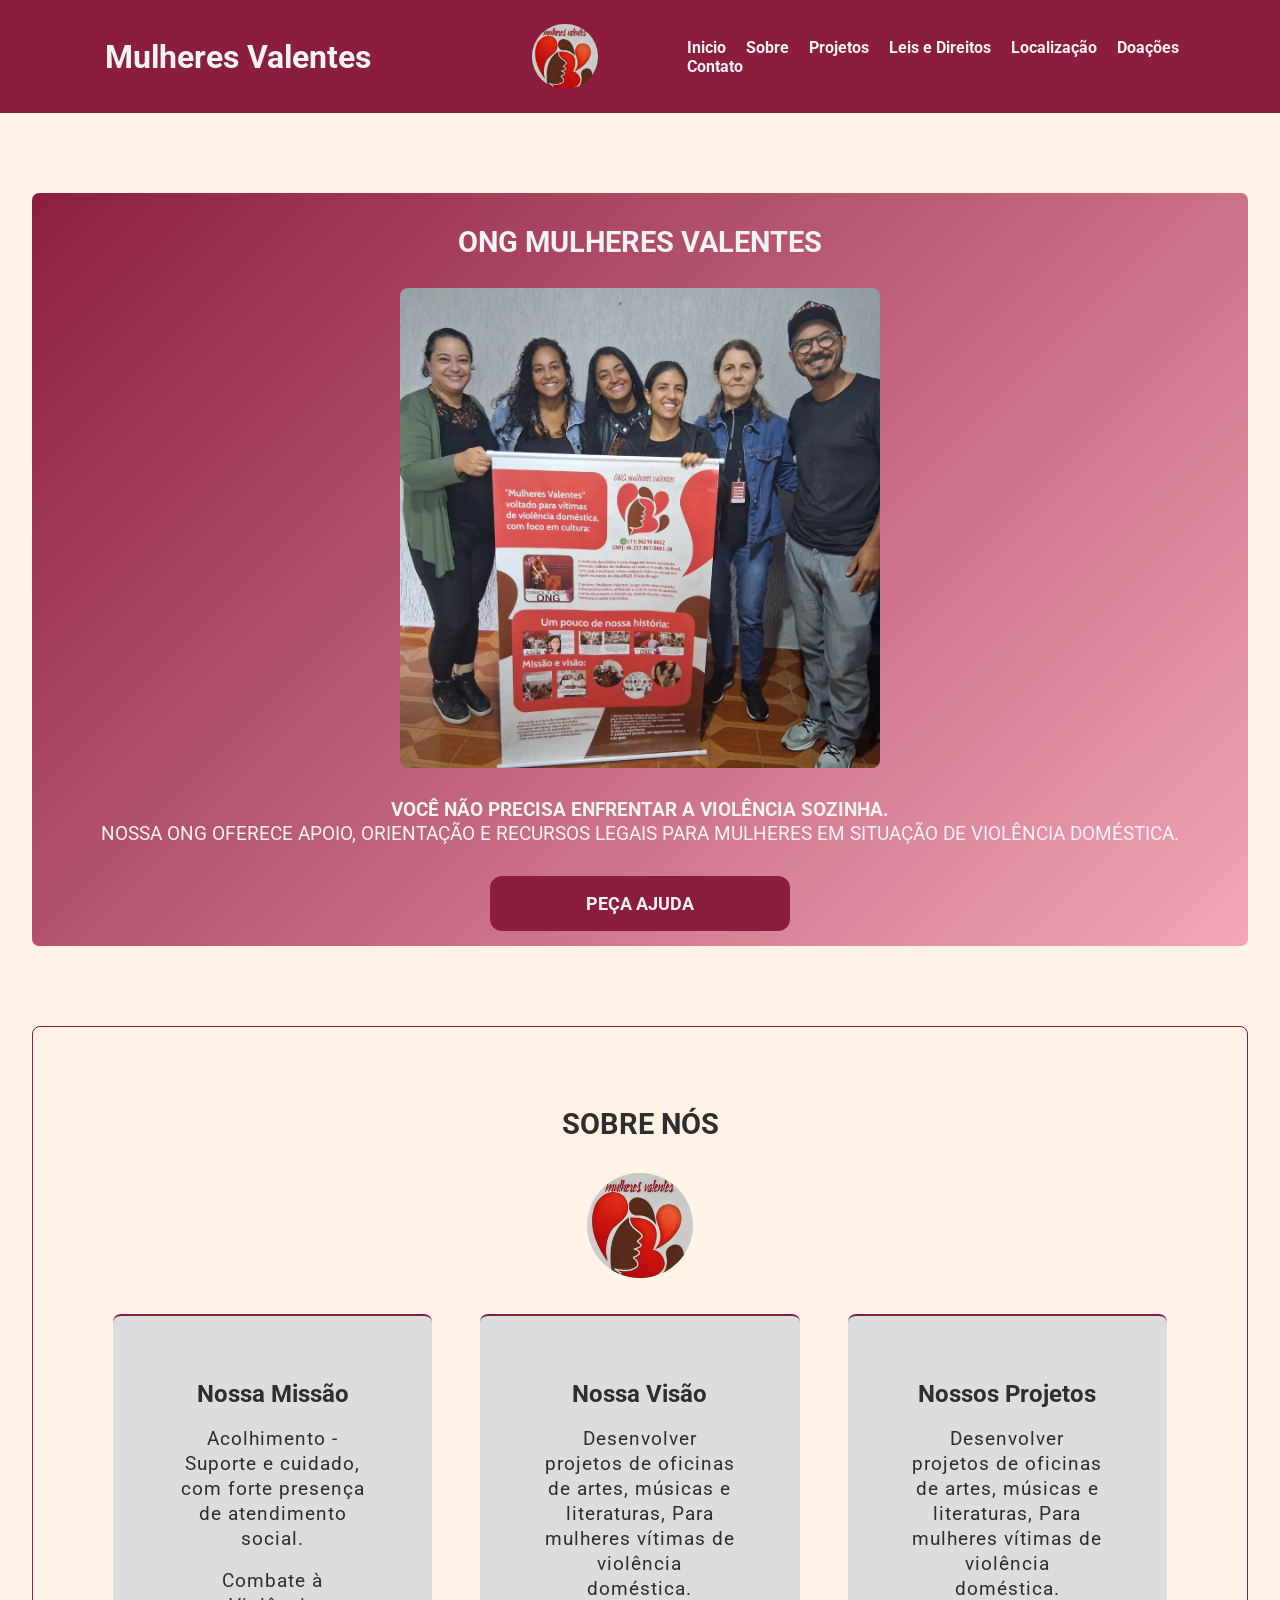
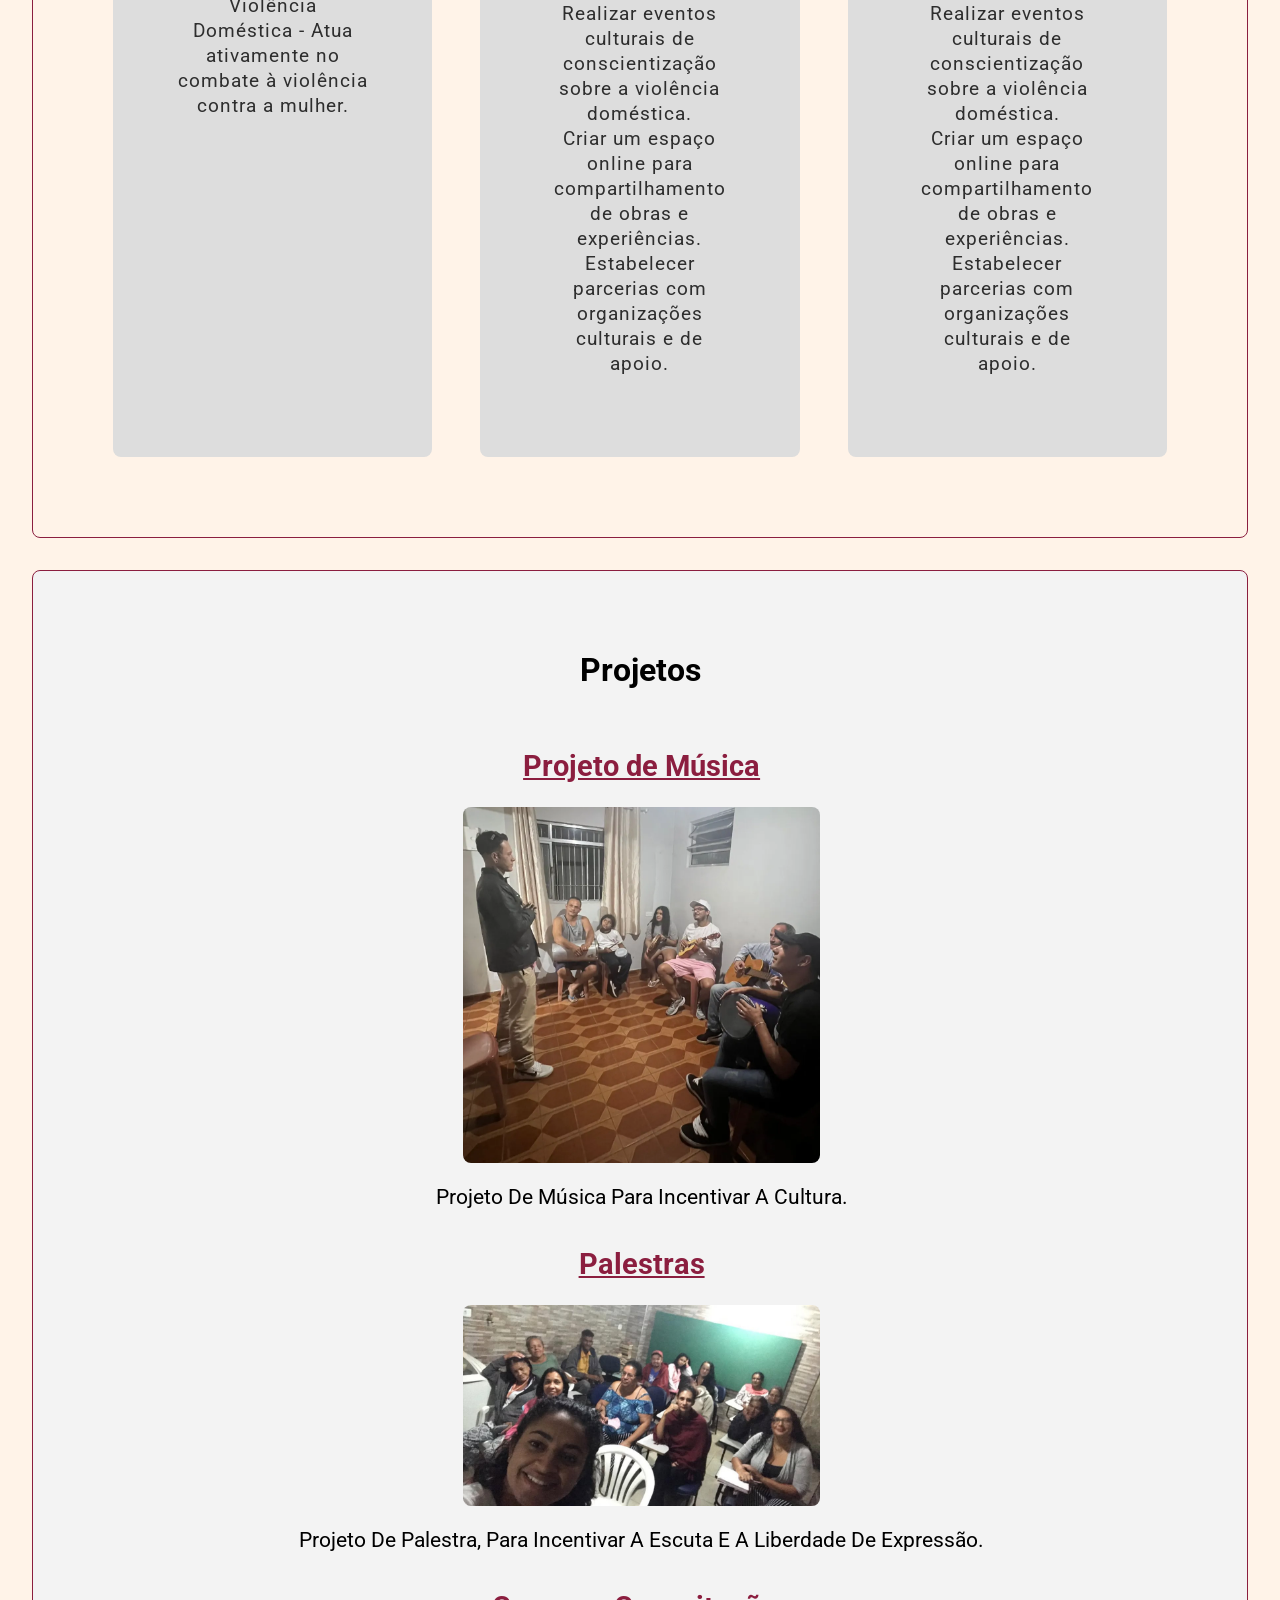
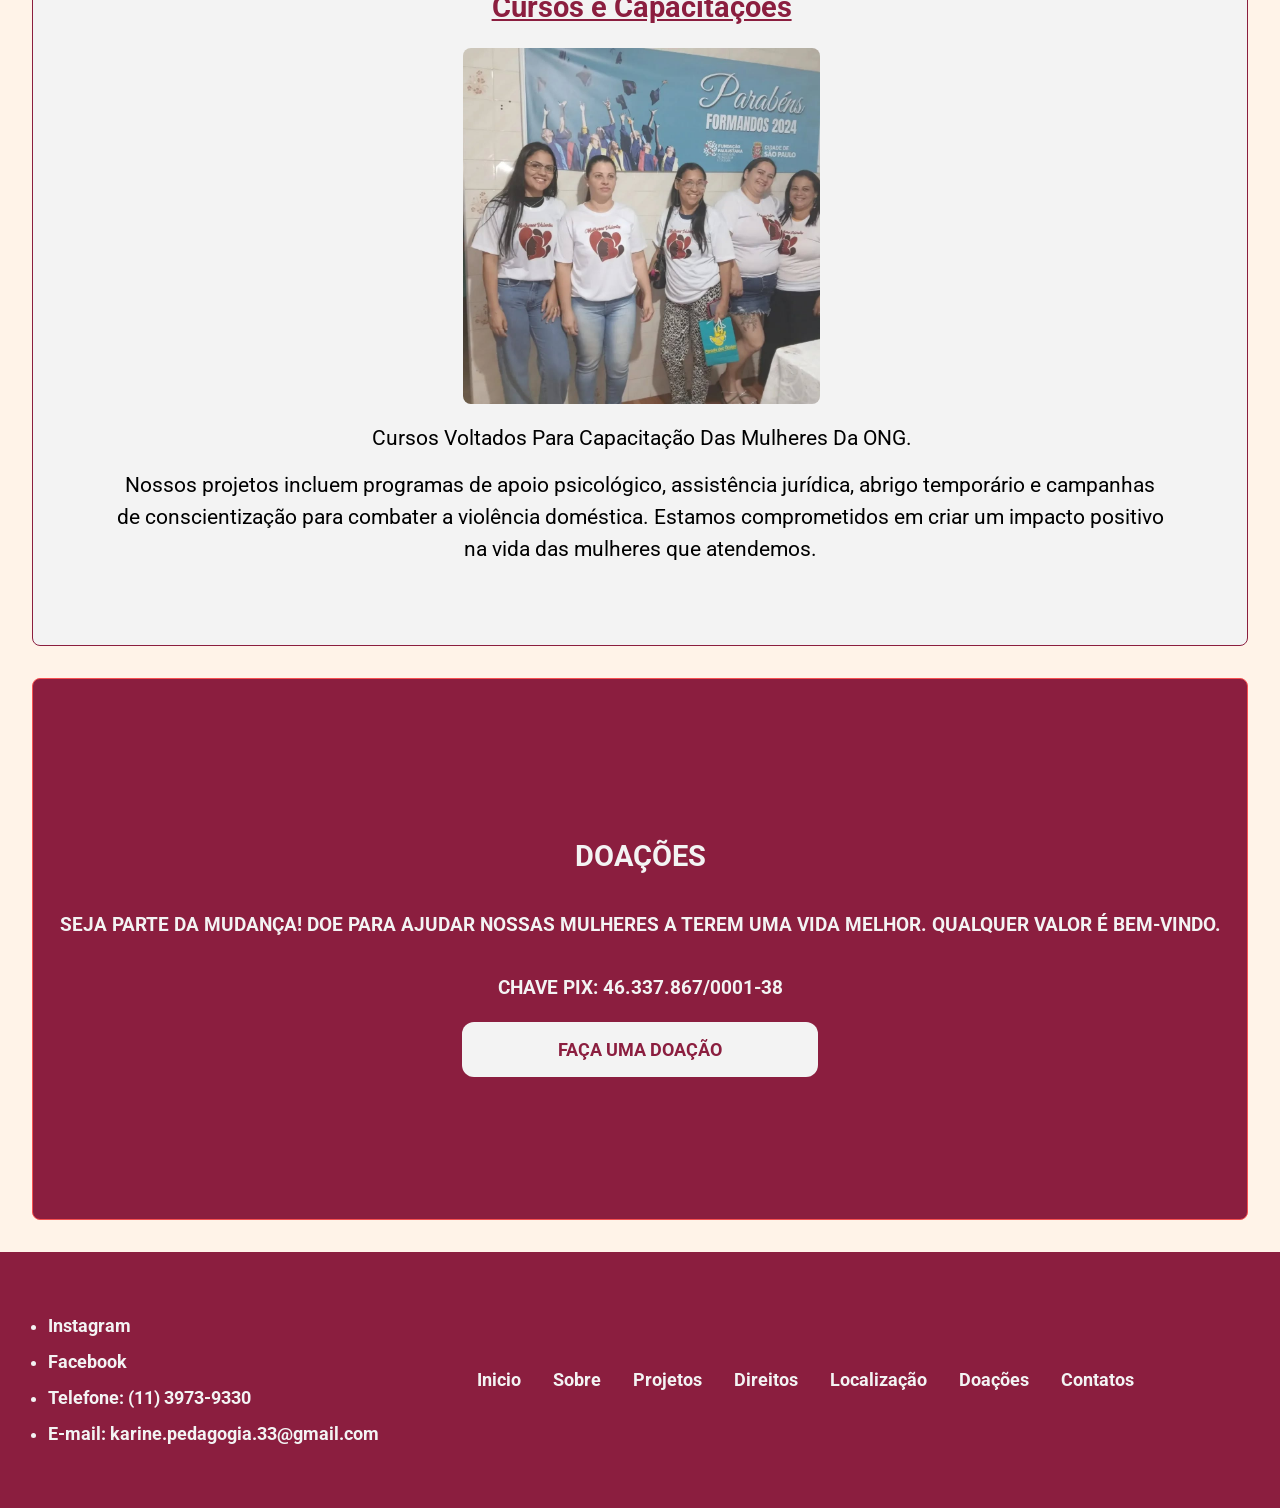
<file: index.html>
<!doctype html>
<html lang="pt-br">
    <head>
        <meta name="description" content="ONG - Mulheres Valentes, ONG que foi fundada com o objetivo de ajudar mulheres em suas causas!">
        <meta name="viewport" content="width=device-width initial-scale=1">
        <meta charset="utf-8">
        <link rel="stylesheet" href="index.css">
        <link rel="preconnect" href="https://fonts.googleapis.com">
        <link rel="preconnect" href="https://fonts.gstatic.com" crossorigin>
        <link href="https://fonts.googleapis.com/css2?family=Bebas+Neue&family=Lato:ital,wght@0,100;0,300;0,400;0,700;1,100;1,300;1,400&family=Oswald:wght@200..700&family=Roboto:ital,wght@0,100..900;1,100..900&display=swap" rel="stylesheet">

        <title>ONG - Mulheres Valentes</title>

        <script>

            function showMenu(){

                let menu = document.getElementById('container-menu');
                let menu2 = document.getElementsByClassName('menu');
                let links = document.getElementsByClassName('links-menu');
    

                if(menu.style.display === 'block'){
                    menu.style.display = 'none';
                }else{
                    menu.style.display = 'block';
                    menu2.style.display = 'block';
                    links.style.display = 'block';
                }
            }
        </script>
    </head>
    <body>
        <header>
            <div class="container-header">
                <h1>Mulheres Valentes</h1>
                <img src="image.png" alt="logo da ong" title="Logo Ong">
            </div>
          
            <!-- Menu -->
            <div class="container-nav-header" id="container-menu">
                <nav class="menu">
                        
                        <a href="#home" class="links-menu">Inicio</a></li>
                        <a href="#sobre" class="links-menu">Sobre</a></li>
                        <a href="#projetos" class="links-menu">Projetos</a></li>
                        <a href="direitos.html" class="links-menu">Leis e Direitos</a>
                        <a href="localizacao.html" class="links-menu">Localização</a>
                        <a href="#doacoes" class="links-menu">Doações</a>
                        <a href="#contato" class="links-menu">Contato</a>

                </nav>
            </div>
        </header>


        <!-- Seção Início/Banner com Botão de Call to Action -->
        <div id="home" class="container-main">
            <div>
                <h2>ONG Mulheres Valentes</h2>
                <div class="div-img">
                    <img src="banner.webp" alt="Banner da ONG Mulheres Valentes">
                </div>
                
                <p> <span> Você não precisa enfrentar a violência sozinha.</span> <br>Nossa ONG oferece apoio, orientação e recursos legais para mulheres em situação de violência doméstica.</p>
                <a href="#contato" class="btn-cta">Peça Ajuda</a>
            </div>
        </div>

        <!-- Seção Sobre -->
        <div id="sobre" class="container-sobre">
            <h3>Sobre Nós</h3>
            <img src="image.png" alt="Imagem sobre a ONG Mulheres Valentes">
            <div class="sub-container-sobre">
                

                <div class="missao">
                    <h2>Nossa Missão</h2>
                    <ul>
                        <li> <span>Acolhimento </span> - Suporte e cuidado, com forte presença de atendimento social.</li>
                        <li> <span> Combate à Violência Doméstica </span> - Atua ativamente no combate à violência contra a mulher.</li>
                    </ul>
                </div>

                <div class="valores">
                    <h2>Nossa Visão</h2>
                    <p>
                        Desenvolver projetos de oficinas de artes, músicas e literaturas,
                        Para mulheres vítimas de violência doméstica.<br>
                        Realizar eventos culturais de conscientização sobre a violência doméstica.<br>
                        Criar um espaço online para compartilhamento de obras e experiências.<br>
                        Estabelecer parcerias com organizações culturais e de apoio.
                    </p>
                </div>


                 <div class="projetos">
                    <h2>Nossos Projetos</h2>
                    <p>
                        Desenvolver projetos de oficinas de artes, músicas e literaturas,
                        Para mulheres vítimas de violência doméstica.<br>
                        Realizar eventos culturais de conscientização sobre a violência doméstica.<br>
                        Criar um espaço online para compartilhamento de obras e experiências.<br>
                        Estabelecer parcerias com organizações culturais e de apoio.
                    </p>
                </div>
            </div>
        </div>

        <!-- Seção Projetos -->
        <div id="projetos" class="container-projetos">
            <h3>Projetos</h3>
            <div id="div-projetos"> 
                <!-- Slider de fotos com HTML e CSS para exibir os projetos da ONG -->
                <div class="subcontainer-projetos">
                    <div class="slides">
                        <h3>Projeto de Música</h3>
                        <img src="musica.webp" alt="Projeto de Música">
                        <p>Projeto de Música para incentivar a Cultura.</p>
                    </div>
                    <div class="slides">
                        <h3>Palestras</h3>
                        <img src="palestras.jpg" alt="Projeto Palestras">
                        <p>Projeto de Palestra, para incentivar a escuta e a liberdade de expressão.</p>
                    </div>
                    <div class="slides">
                        <h3>Cursos e Capacitações</h3>
                        <img src="cursos.jpg" alt="Projeto Cursos">
                        <p>Cursos voltados para capacitação das mulheres da ONG.</p>
                    </div>
                </div>

                <p id="p-projetos-sobre">Nossos projetos incluem programas de apoio psicológico, assistência jurídica, abrigo temporário e campanhas de conscientização para combater a violência doméstica. Estamos comprometidos em criar um impacto positivo na vida das mulheres que atendemos.</p>
            </div>
        </div>
         
        <!-- Seção Doações -->
        <div id="doacoes" class="container-doacoes">
            <div>
                <h3>Doações</h3>
                <p>Seja parte da mudança! Doe para ajudar nossas mulheres a terem uma vida melhor. Qualquer valor é bem-vindo.</p>
                <p>Chave PIX: <span id="doacao">46.337.867/0001-38</span></p>
                <a id="a-contato" href="#contato" class="btn-cta">Faça uma Doação</a>
            </div>
        </div>

        <!-- Seção Contatos -->
        
        <div id="contato">
            <div>
                <ul>
                    <li><a href="https://www.instagram.com/valentesmulheres/" target="_blank">Instagram</a></li>
                    <li><a href="https://www.facebook.com/mulheresvalentessp/?locale=pt_BR" target="_blank">Facebook</a></li>
                    <li><a href="tel:+551139739330">Telefone: (11) 3973-9330</a></li>
                    <li><a href="mailto:karine.pedagogia.33@gmail.com">E-mail: karine.pedagogia.33@gmail.com</a></li>
                </ul>
            </div>

            <div class="links-rodape">
                <a href="#home">Inicio</a>
                <a href="#sobre">Sobre</a>
                <a href="#projetos">Projetos</a>
                <a href="direitos.html" >Direitos</a>
                <a href="localizacao.html">Localização</a>
                <a href="#doacoes">Doações</a>
                <a href="#contato">Contatos</a>
            </div>
        </div>

       
    </body>
</html>
</file>
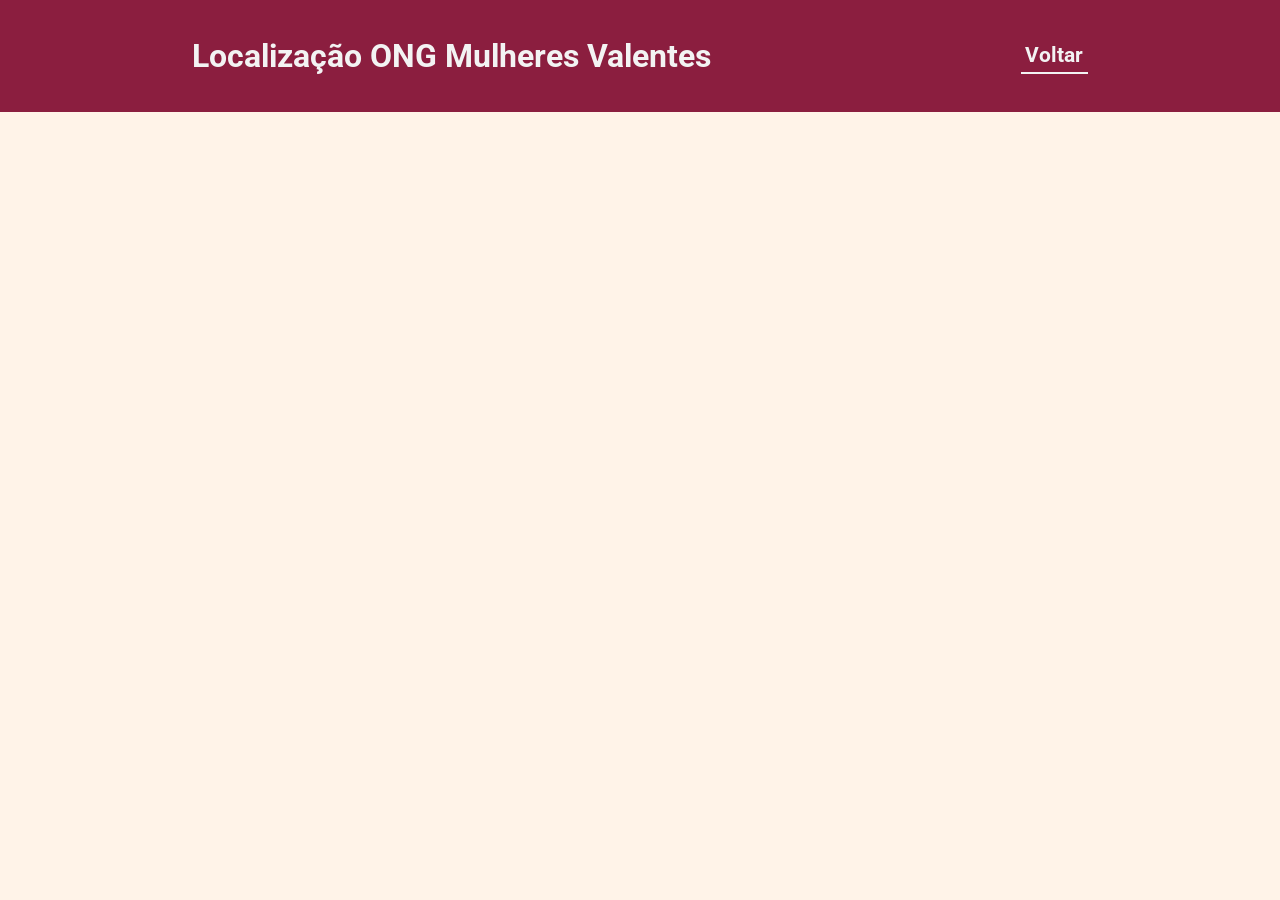
<file: localizacao.html>
<!doctype html>
<html lang="pt-br">
    <head>
        <meta name="description" content="ONG - Mulheres Valentes, ONG que foi fundada com o objetivo de ajudar mulheres em suas causas!">
        <meta name="viewport" content="width=device-width initial-scale=1">
        <meta charset="utf-8">
        <link rel="stylesheet" href="localizacao.css">
        <link rel="preconnect" href="https://fonts.googleapis.com">
        <link rel="preconnect" href="https://fonts.gstatic.com" crossorigin>
        <link href="https://fonts.googleapis.com/css2?family=Bebas+Neue&family=Lato:ital,wght@0,100;0,300;0,400;0,700;1,100;1,300;1,400&family=Oswald:wght@200..700&family=Roboto:ital,wght@0,100..900;1,100..900&display=swap" rel="stylesheet">

        <title>Localização</title>
    </head>
    <body>
        <div class="container-header">
            <h1>Localização ONG Mulheres Valentes</h1>
            <a href="index.html">Voltar</a>
        </div>

        <div class="container-local">
            <iframe src="https://www.google.com/maps/embed?pb=!1m18!1m12!1m3!1d3660.1136996597443!2d-46.71955312589732!3d-23.456362878872138!2m3!1f0!2f0!3f0!3m2!1i1024!2i768!4f13.1!3m3!1m2!1s0x94cefb4d8f989fc9%3A0xcff2fbec298e95b2!2sOsc%20Mulheres%20Valentes!5e0!3m2!1spt-BR!2sbr!4v1772592504673!5m2!1spt-BR!2sbr" width="600" height="450" style="border:0;" allowfullscreen="" loading="lazy" referrerpolicy="no-referrer-when-downgrade"></iframe>
        </div>

    </body>
</html>
</file>
<file: index.css>
* {
    margin: 0;
    padding: 0;
    box-sizing: border-box;
}

.contato .links-rodape a  {
    display: none;
       
}

.roboto {
    font-family: "Roboto", sans-serif;
    font-optical-sizing: auto;
    font-weight: <weight>;
    font-style: normal;
    font-variation-settings:
        "wdth" 100;
    }


body { 
    background-color: #FFF3E8;
    font-family: "Roboto";
}


header {
    background-color: #8B1E3F;
    display: flex;
    justify-content: space-around;
    align-items: center;
    padding: 1.5rem;
    margin-bottom: 1.8rem;
}

header h1 {
    color: #f3f3f3;
    cursor: pointer;
    transition: letter-spacing 0.3s;
}

header h1:hover {
    letter-spacing: 0.3px;
}


.container-header{
    display: flex;
    justify-content: space-around;
    align-items: center;
}

header li, a {
    list-style: none;
    text-decoration: none;
}

header img {
    width: 10%;
    max-width: 100%;
    border-radius: 50%;
    cursor: pointer;
    transition: box-shadow 0.3s;
}
header img:hover{ 
    box-shadow: 1px 5px  5px  1px #444;
}

header a {
    margin: 0.5rem;
    font-size: 1rem;
    color: #f3f3f3;
    font-weight: bold;
    transition: opacity, text-decoration 0.3s;
}

header a:hover {
    opacity: 0.4;
    text-decoration: underline;
}

.container-main{
    margin: 5rem auto;
    text-align: center;
    max-width: 95%;
    background: linear-gradient(135deg, #8B1E3F, #F4A6B8);
    padding: 2rem;
    border-radius: 7px;
}

.container-main h2 {
    font-size: 1.8rem;
    text-transform: uppercase;
    padding-bottom: 1.8rem;
    color: #f3f3f3;
}

.container-main img {
    width: 70%;
    max-width: 100%;
    border-radius: 8px;
    margin-bottom: 1.6rem;
}

.container-main div img {
    width: 30rem;
}

.container-main p {
    font-size: 1.2rem;
    font-weight: italic;
    margin-bottom: 3rem;
    color: #f3f3f3;
    text-transform: uppercase;
    line-height: 1.5rem;
}


.container-main span{
    font-weight: bold;
}

.btn-cta{
    background-color: #8B1E3F;
    padding: 1.1rem 6rem 1.1rem;
    border-radius: 12px;
    color: #f3f3f3;
    font-weight: bold;
    text-transform: uppercase;
    transition: border-left, border-bottom 0.3s;
}

.btn-cta:hover {
    border-left: 2px solid #f3f3f3;
    border-bottom: 2px solid #f3f3f3;
}

.container-sobre {
    max-width: 95%;
    width: 100%;
    background-color: #FFF3E8;
    border: 1px solid #8B1E3F;
    padding: 5rem;
    color: #2E2E2E;
    margin: 2rem auto;
    text-align: center;
    border-radius: 8px;

}

.container-sobre h3 {
    font-size: 1.8rem;
    margin-bottom: 2rem;
    text-transform: uppercase;
}

.container-sobre div h3 {
    font-size: 1.8rem;
    text-transform: uppercase;
    margin-bottom: 1.2rem;
}

.container-sobre img {
    width: 10%;
    max-width: 100%;
    border-radius: 50%;
    cursor: pointer;
    margin-bottom: 2rem;
}

.sub-container-sobre {
    display: grid;
    /* grid-template-columns: repeat(3, 350px);*/
    grid-template-columns: repeat(auto-fit, minmax(200px, 1fr));
    max-width: 100%;
    justify-content: center;
    gap: 3rem;
}

.sub-container-sobre .missao {
    background-color: #ddd;
    padding: 4rem;
    border-top: 2px solid #8B1E3F;
    border-radius: 8px;
}

.sub-container-sobre .missao h2 {
    margin-bottom: 15px;
}

.sub-container-sobre .missao li {
    list-style-type: none;
    font-size: 1.2rem;
    margin: 1.1rem auto;
    letter-spacing: 1px;
    line-height: 25px;
    
}


.sub-container-sobre .valores{
    background-color: #ddd;
    padding: 4rem;
    border-radius: 8px;
    border-top: 2px solid #8B1E3F;
}

.sub-container-sobre .valores h2 {
    margin-bottom: 15px;
}

.sub-container-sobre .valores p {
    font-size: 1.2rem;
    margin: 1.1rem auto;
    letter-spacing: 1px;
    line-height: 25px;
}

.sub-container-sobre .projetos {
    background-color: #ddd;
    padding: 4rem;
    border-radius: 8px;
    border-top: 2px solid #8B1E3F;
} 

.sub-container-sobre .projetos h2{
    margin-bottom: 15px;
}

.sub-container-sobre .projetos p {
    font-size: 1.2rem;
    margin: 1.1rem auto;
    letter-spacing: 1px;
    line-height: 25px;
}

.container-projetos {

    display: flex;
    flex-direction: column;
    align-items: center;
    justify: center;
    flex-wrap: wrap;
    gap: 1rem;
    padding: 5rem;
    background-color: #f3f3f3;
    border: 1px solid #8B1E3F;
    max-width: 95%;
    margin: 0 auto;
    border-radius: 8px;

}

.container-projetos h3 {
    font-size: 2rem;
    margin-bottom: 1.5rem;
}


.container-projetos .subcontainer-projetos p {
    line-height: 1.8rem;
}

.container-projetos img {
    width: 35%;
    border-radius: 8px;
    max-width: 90%;
}

#p-projetos-sobre {
    font-size: 1.3rem;
    line-height: 2rem;
    font-weight: italic;
}

#div-projetos{
    margin: 0 auto;
    text-align: center;
}

.slides {

    padding: 1.2rem 1rem 1rem 1.2rem;
}

.slides h3 {
    font-size: 1.8rem;
    font-weight: bold;
    text-decoration: underline;
    color: #8B1E3F;
}

.slides p {
    font-size: 1.3rem;
    line-height: 2rem;
    font-weight: italic;
    padding-top: 1rem;
    text-transform: capitalize;
}

.container-doacoes{ 
    
    margin: 2rem auto;
    text-align: center;

    padding-top: 10rem;
    padding-bottom: 10rem;
    max-width: 95%; 
    border-radius: 8px;
    border: 1px solid #f75050;
    background-color: #8B1E3F;

}

.container-doacoes h3 {
    font-size: 1.8rem;
    margin-bottom: 2.5rem;
    color: #f3f3f3;
    text-transform: uppercase;
}

.container-doacoes p {
    font-size: 1.2rem;
    font-weight: bold;
    color: #f3f3f3;
    margin-bottom: 2.5rem;
    text-transform: uppercase;
}

.container-doacoes #a-contato{
    margin-top: 1.2rem;
    background-color: #f3f3f3;
    color: #8B1E3F;
    font-weight: bold;
    padding: 1.1rem 6rem 1.1rem;
}

div#contato {
    display: flex;
    justify-content: center;
    padding: 3rem;
    background-color: #8B1E3F;
}

div#contato li, a {
    margin: 1rem auto;
    color: #f3f3f3;
    text-decoration: none;
    font-weight: bold;
    font-size: 1.1rem;

}

#contato .links-rodape  {
    display: flex;

    margin: auto auto;
    gap: 2rem;
} 

@media(max-width: 1020px){
    .container-sobre {
        max-width: 500px;
    }
}




@media(max-width: 768px) {

    .menu-icon{
        display:block;
        color: #f3f3f3;
    }

    .menu{
        display: none;
    }

    #menu-toggle:checked + .menu-icon + .container-nav-header{
        display:block;
    }


    header {
        display: flex;
        flex-direction: column;
        flex: 1;
        flex-wrap: wrap;
        justify-content: center;
        align-items: center;
        gap: 0.5rem;
    }

    header a {
        margin: 1.3rem 0.5rem;
        text-align: center;
    }

    header h1 {
        text-align: center;
    }

    .container-main a {
        max-width: 95%;
        padding: 1rem 3rem 1rem  3rem;
    }

    .sub-container-sobre {
        display: grid;
        /* grid-template-columns: repeat(3, 350px);*/
        grid-template-columns: repeat(auto-fit, minmax(300px, 1fr));
        max-width: 100%;
        justify-content: center;
        gap: 3rem;
    }
    

    .sub-container-sobre .missao p{
        text-align: center;
        padding: 5rem;
        font-size: 1.2rem;
        
    }

    .sub-container-sobre .valores {
        text-align: center;
        padding-right: 3rem ;
        padding-left: 3rem;
        font-size: 1.3rem;
        
    }

    .sub-container-sobre .valores p {
        font-size: 1.2rem;
    }

    .container-projetos img {
        width: 100%;
    }

    .container-doacoes {
        max-width: 95%;
    }
    .container-doacoes div #a-contato{
        padding: 1.1rem 1rem 1rem 1rem;
    }

    .container-sobre img {
        width: 35%;
        max-width: 100%;
        border-radius: 50%;
        cursor: pointer;
        margin-bottom: 2rem;
    }

    .links-rodape{
        display: flex;
        flex-wrap: wrap;
    }

    .links-rodape a {
        margin: 0 auto;
    }

    #contato {
        display: flex;
        flex-direction: column;
        flex-wrap: wrap;
    }
    
}

@media(max-width: 400px) {
    header img {
        display: none;
    }

    header h1 {
        text-align: center;
        font-size: 1.6rem;
    }
}
</file>
<file: localizacao.css>
* {
    margin: 0;
    padding: 0;
    box-sizing: border-box;
}

body {
    background-color: #FFF3E8;
    font-family: "Roboto";
}


.container-header {
    display: flex;
    justify-content: space-around;
    align-items: center;
    background-color: #8B1E3F;
    padding: 2.3rem;
}



.container-header h1, a {
    color: #f3f3f3;
    cursor: pointer;
    text-decoration: none;
}

.container-header a {
    font-size: 1.3rem;
    font-weight: bold;
    transition: background-color 0.3s;
    padding:  0.3rem  0.3rem  0.3rem 0.3rem;
    border-bottom: 2px solid #f3f3f3; 
    
}

.container-header a:hover{
    background-color: #f3f3f3;
    color: #8B1E3F;
    border-radius: 8px;
   
}


.container-local {
    display: flex;
    justify-content: center;
    align-items: center;
    margin: 3rem auto;
    text-align: center;
    width: 90%;
    max-width: 90%;
    border-radius: 8px;
}


@media(max-width: 768px){
    .container-header h1 {
        font-size: 1.5rem;
    }
    .container-header {
        flex-wrap: wrap;
    }

    iframe {
        max-width: 90%;
        border: 5px solid #8B1E3F;
    }
}
</file>
